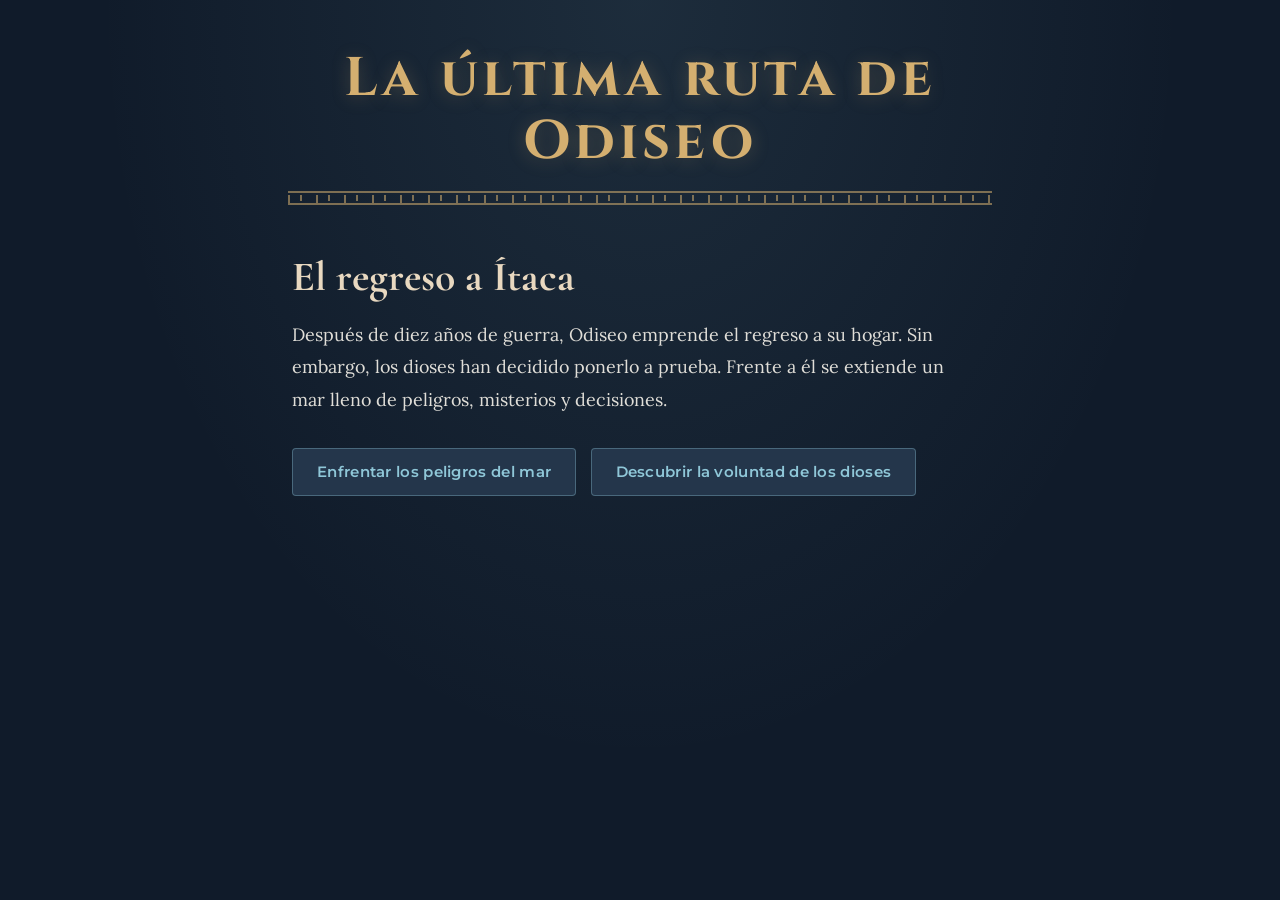
<file: index.html>
<!DOCTYPE html>
<html lang="es">
<head>
  <meta charset="UTF-8">
  <meta name="viewport" content="width=device-width, initial-scale=1">
  <title>El regreso a Ítaca | La última ruta de Odiseo</title>
  <meta name="description" content="Ficción interactiva breve basada en La Odisea, de Homero.">

  <!-- Tipografías de Google Fonts -->
  <link rel="preconnect" href="https://fonts.googleapis.com">
  <link rel="preconnect" href="https://fonts.gstatic.com" crossorigin>
  <link href="https://fonts.googleapis.com/css2?family=Cinzel:wght@500;700&family=Cormorant+Garamond:ital,wght@0,500;0,700;1,500&family=Lora:ital,wght@0,400;0,500;1,400&family=Montserrat:wght@500;600&display=swap" rel="stylesheet">

  <!-- CSS externo -->
  <link rel="stylesheet" href="style.css">
</head>
<body>

  <header class="cabecera">
    <h1>La última ruta de Odiseo</h1>
  </header>

  <main>
    <section class="nodo">
      <h2>El regreso a Ítaca</h2>
      <p>Después de diez años de guerra, Odiseo emprende el regreso a su hogar. Sin embargo, los dioses han decidido ponerlo a prueba. Frente a él se extiende un mar lleno de peligros, misterios y decisiones.</p>
      <nav class="opciones" aria-label="Decisiones">
        <a class="boton" href="nodo-2.html">Enfrentar los peligros del mar</a>
        <a class="boton" href="nodo-3.html">Descubrir la voluntad de los dioses</a>
      </nav>
    </section>
  </main>

</body>
</html>
</file>
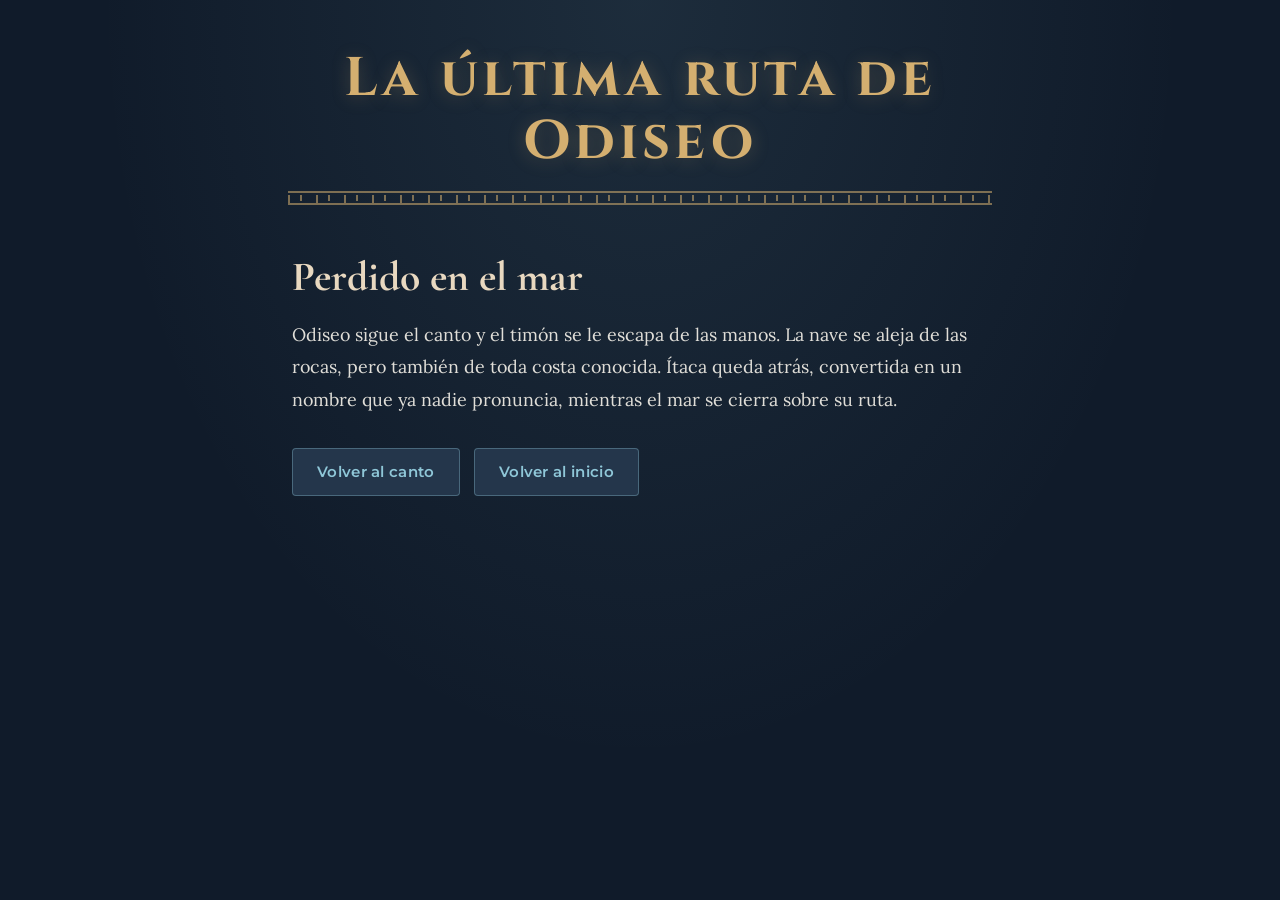
<file: final-alternativo.html>
<!DOCTYPE html>
<html lang="es">
<head>
  <meta charset="UTF-8">
  <meta name="viewport" content="width=device-width, initial-scale=1">
  <title>Perdido en el mar | La última ruta de Odiseo</title>
  <meta name="description" content="Ficción interactiva breve basada en La Odisea, de Homero.">

  <!-- Tipografías de Google Fonts -->
  <link rel="preconnect" href="https://fonts.googleapis.com">
  <link rel="preconnect" href="https://fonts.gstatic.com" crossorigin>
  <link href="https://fonts.googleapis.com/css2?family=Cinzel:wght@500;700&family=Cormorant+Garamond:ital,wght@0,500;0,700;1,500&family=Lora:ital,wght@0,400;0,500;1,400&family=Montserrat:wght@500;600&display=swap" rel="stylesheet">

  <!-- CSS externo -->
  <link rel="stylesheet" href="style.css">
</head>
<body>

  <header class="cabecera">
    <h1>La última ruta de Odiseo</h1>
  </header>

  <main>
    <section class="nodo">
      <h2>Perdido en el mar</h2>
      <p>Odiseo sigue el canto y el timón se le escapa de las manos. La nave se aleja de las rocas, pero también de toda costa conocida. Ítaca queda atrás, convertida en un nombre que ya nadie pronuncia, mientras el mar se cierra sobre su ruta.</p>
      <nav class="opciones" aria-label="Decisiones">
        <a class="boton" href="nodo-4.html">Volver al canto</a>
        <a class="boton" href="index.html">Volver al inicio</a>
      </nav>
    </section>
  </main>

</body>
</html>
</file>
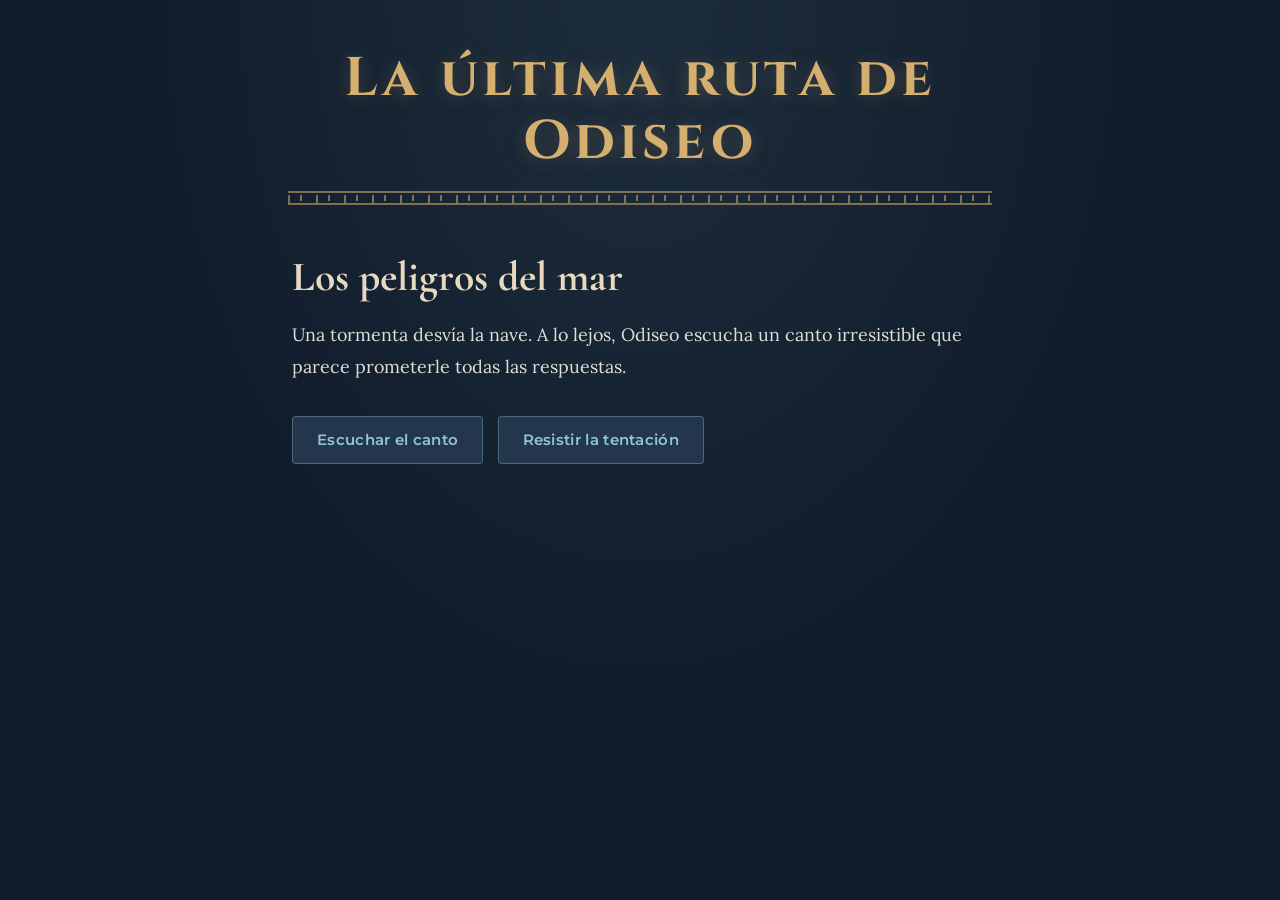
<file: nodo-2.html>
<!DOCTYPE html>
<html lang="es">
<head>
  <meta charset="UTF-8">
  <meta name="viewport" content="width=device-width, initial-scale=1">
  <title>Los peligros del mar | La última ruta de Odiseo</title>
  <meta name="description" content="Ficción interactiva breve basada en La Odisea, de Homero.">

  <!-- Tipografías de Google Fonts -->
  <link rel="preconnect" href="https://fonts.googleapis.com">
  <link rel="preconnect" href="https://fonts.gstatic.com" crossorigin>
  <link href="https://fonts.googleapis.com/css2?family=Cinzel:wght@500;700&family=Cormorant+Garamond:ital,wght@0,500;0,700;1,500&family=Lora:ital,wght@0,400;0,500;1,400&family=Montserrat:wght@500;600&display=swap" rel="stylesheet">

  <!-- CSS externo -->
  <link rel="stylesheet" href="style.css">
</head>
<body>

  <header class="cabecera">
    <h1>La última ruta de Odiseo</h1>
  </header>

  <main>
    <section class="nodo">
      <h2>Los peligros del mar</h2>
      <p>Una tormenta desvía la nave. A lo lejos, Odiseo escucha un canto irresistible que parece prometerle todas las respuestas.</p>
      <nav class="opciones" aria-label="Decisiones">
        <a class="boton" href="nodo-4.html">Escuchar el canto</a>
        <a class="boton" href="nodo-5.html">Resistir la tentación</a>
      </nav>
    </section>
  </main>

</body>
</html>
</file>
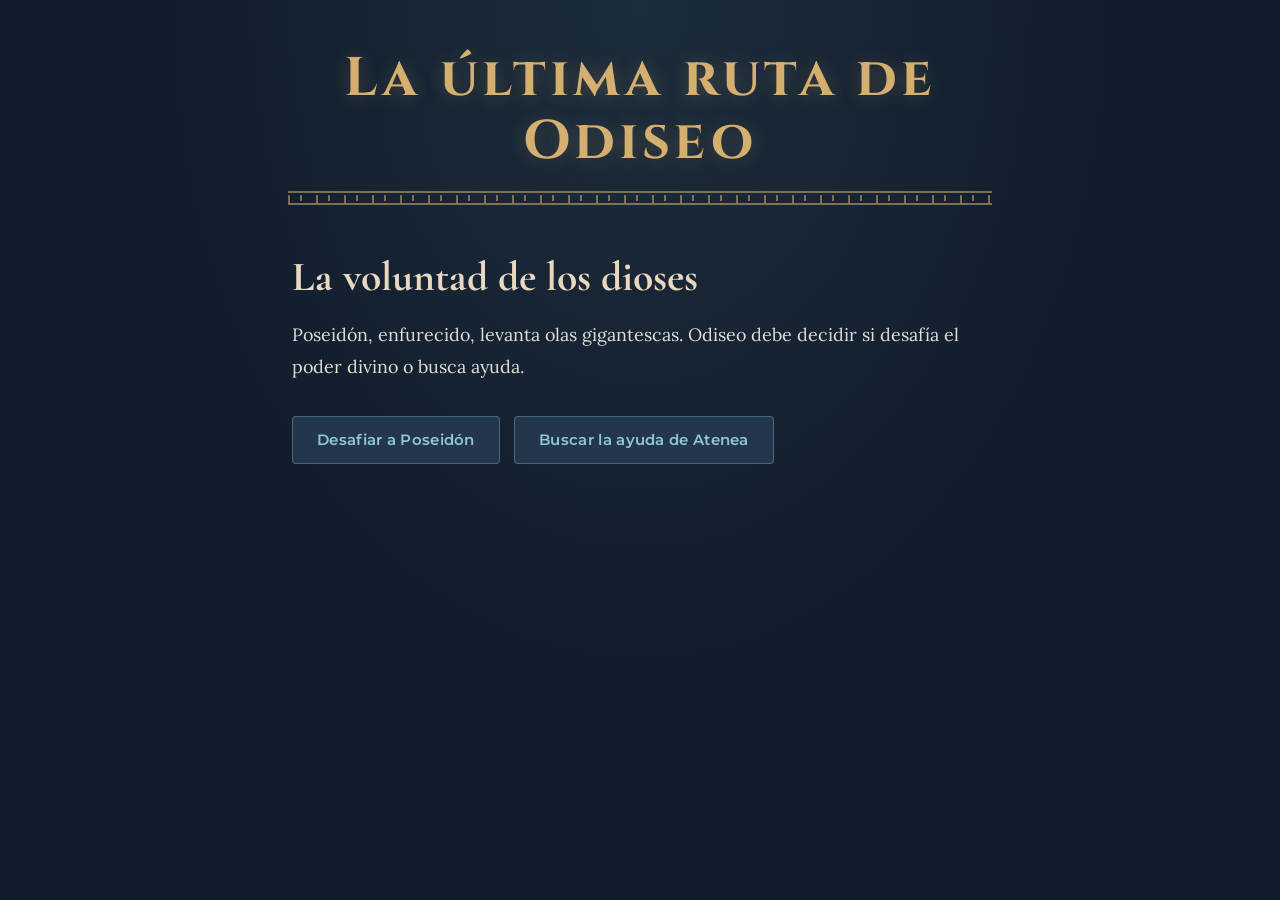
<file: nodo-3.html>
<!DOCTYPE html>
<html lang="es">
<head>
  <meta charset="UTF-8">
  <meta name="viewport" content="width=device-width, initial-scale=1">
  <title>La voluntad de los dioses | La última ruta de Odiseo</title>
  <meta name="description" content="Ficción interactiva breve basada en La Odisea, de Homero.">

  <!-- Tipografías de Google Fonts -->
  <link rel="preconnect" href="https://fonts.googleapis.com">
  <link rel="preconnect" href="https://fonts.gstatic.com" crossorigin>
  <link href="https://fonts.googleapis.com/css2?family=Cinzel:wght@500;700&family=Cormorant+Garamond:ital,wght@0,500;0,700;1,500&family=Lora:ital,wght@0,400;0,500;1,400&family=Montserrat:wght@500;600&display=swap" rel="stylesheet">

  <!-- CSS externo -->
  <link rel="stylesheet" href="style.css">
</head>
<body>

  <header class="cabecera">
    <h1>La última ruta de Odiseo</h1>
  </header>

  <main>
    <section class="nodo">
      <h2>La voluntad de los dioses</h2>
      <p>Poseidón, enfurecido, levanta olas gigantescas. Odiseo debe decidir si desafía el poder divino o busca ayuda.</p>
      <nav class="opciones" aria-label="Decisiones">
        <a class="boton" href="nodo-5.html">Desafiar a Poseidón</a>
        <a class="boton" href="nodo-6.html">Buscar la ayuda de Atenea</a>
      </nav>
    </section>
  </main>

</body>
</html>
</file>
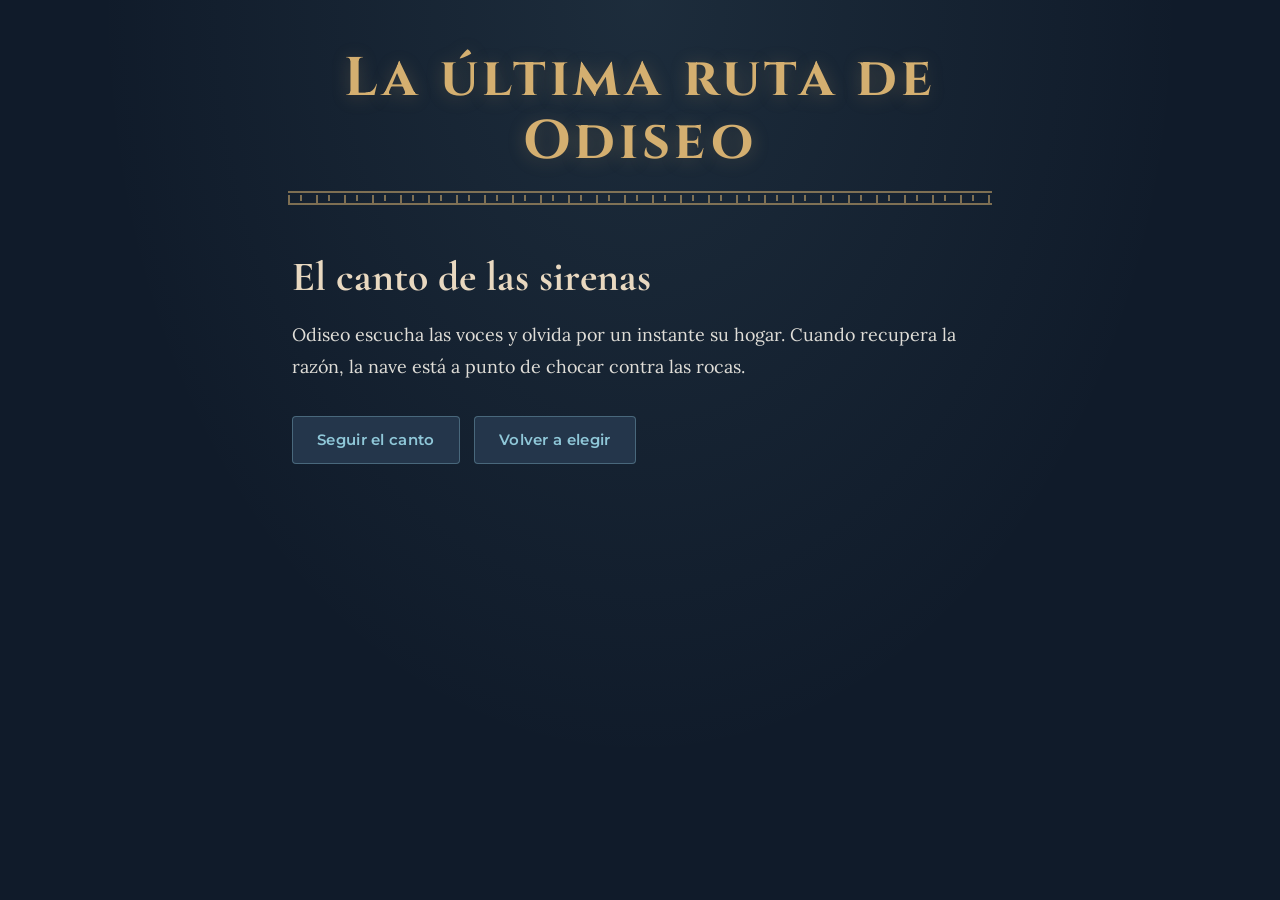
<file: nodo-4.html>
<!DOCTYPE html>
<html lang="es">
<head>
  <meta charset="UTF-8">
  <meta name="viewport" content="width=device-width, initial-scale=1">
  <title>El canto de las sirenas | La última ruta de Odiseo</title>
  <meta name="description" content="Ficción interactiva breve basada en La Odisea, de Homero.">

  <!-- Tipografías de Google Fonts -->
  <link rel="preconnect" href="https://fonts.googleapis.com">
  <link rel="preconnect" href="https://fonts.gstatic.com" crossorigin>
  <link href="https://fonts.googleapis.com/css2?family=Cinzel:wght@500;700&family=Cormorant+Garamond:ital,wght@0,500;0,700;1,500&family=Lora:ital,wght@0,400;0,500;1,400&family=Montserrat:wght@500;600&display=swap" rel="stylesheet">

  <!-- CSS externo -->
  <link rel="stylesheet" href="style.css">
</head>
<body>

  <header class="cabecera">
    <h1>La última ruta de Odiseo</h1>
  </header>

  <main>
    <section class="nodo">
      <h2>El canto de las sirenas</h2>
      <p>Odiseo escucha las voces y olvida por un instante su hogar. Cuando recupera la razón, la nave está a punto de chocar contra las rocas.</p>
      <nav class="opciones" aria-label="Decisiones">
        <a class="boton" href="final-alternativo.html">Seguir el canto</a>
        <a class="boton" href="index.html">Volver a elegir</a>
      </nav>
    </section>
  </main>

</body>
</html>
</file>
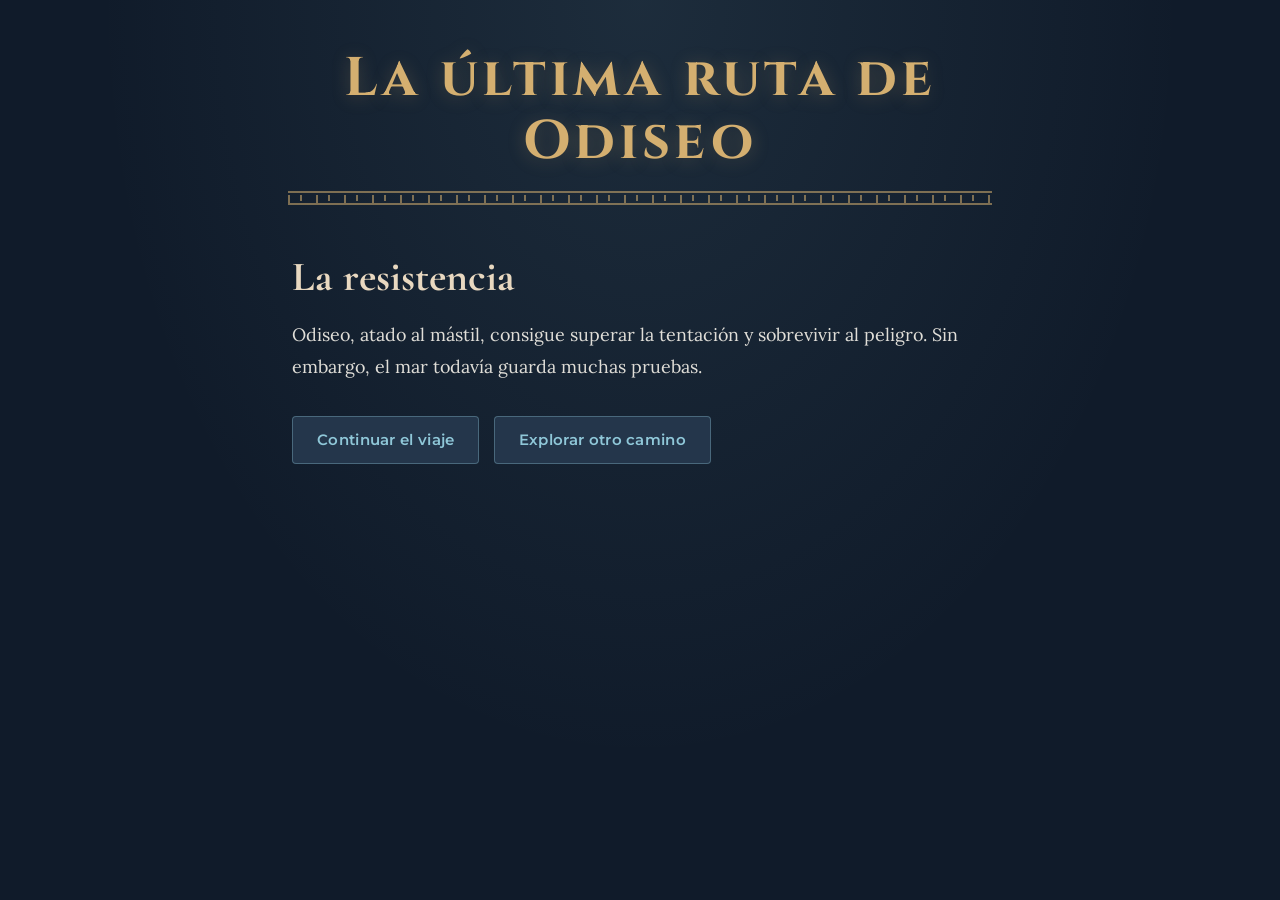
<file: nodo-5.html>
<!DOCTYPE html>
<html lang="es">
<head>
  <meta charset="UTF-8">
  <meta name="viewport" content="width=device-width, initial-scale=1">
  <title>La resistencia | La última ruta de Odiseo</title>
  <meta name="description" content="Ficción interactiva breve basada en La Odisea, de Homero.">

  <!-- Tipografías de Google Fonts -->
  <link rel="preconnect" href="https://fonts.googleapis.com">
  <link rel="preconnect" href="https://fonts.gstatic.com" crossorigin>
  <link href="https://fonts.googleapis.com/css2?family=Cinzel:wght@500;700&family=Cormorant+Garamond:ital,wght@0,500;0,700;1,500&family=Lora:ital,wght@0,400;0,500;1,400&family=Montserrat:wght@500;600&display=swap" rel="stylesheet">

  <!-- CSS externo -->
  <link rel="stylesheet" href="style.css">
</head>
<body>

  <header class="cabecera">
    <h1>La última ruta de Odiseo</h1>
  </header>

  <main>
    <section class="nodo">
      <h2>La resistencia</h2>
      <p>Odiseo, atado al mástil, consigue superar la tentación y sobrevivir al peligro. Sin embargo, el mar todavía guarda muchas pruebas.</p>
      <nav class="opciones" aria-label="Decisiones">
        <a class="boton" href="nodo-6.html">Continuar el viaje</a>
        <a class="boton" href="nodo-2.html">Explorar otro camino</a>
      </nav>
    </section>
  </main>

</body>
</html>
</file>
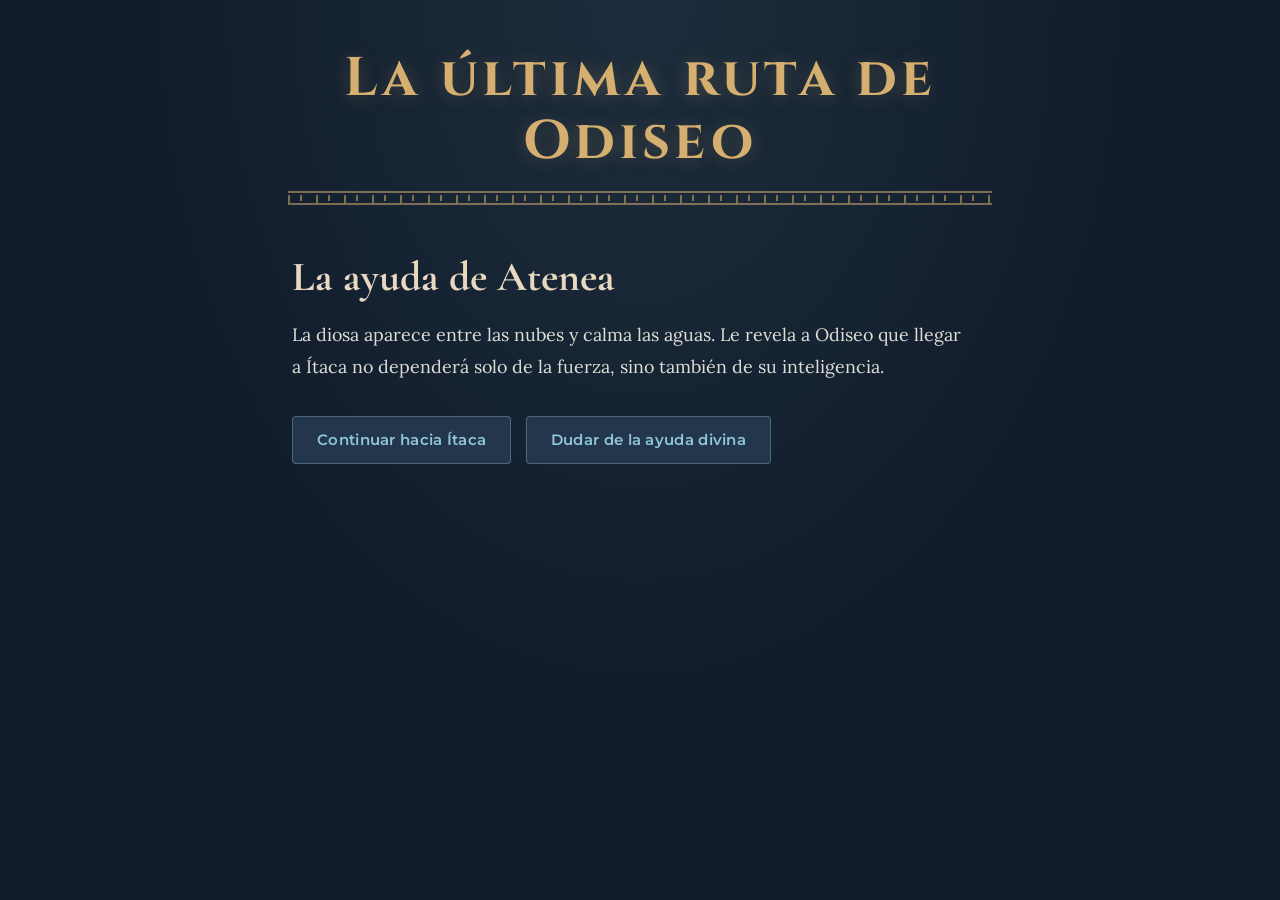
<file: nodo-6.html>
<!DOCTYPE html>
<html lang="es">
<head>
  <meta charset="UTF-8">
  <meta name="viewport" content="width=device-width, initial-scale=1">
  <title>La ayuda de Atenea | La última ruta de Odiseo</title>
  <meta name="description" content="Ficción interactiva breve basada en La Odisea, de Homero.">

  <!-- Tipografías de Google Fonts -->
  <link rel="preconnect" href="https://fonts.googleapis.com">
  <link rel="preconnect" href="https://fonts.gstatic.com" crossorigin>
  <link href="https://fonts.googleapis.com/css2?family=Cinzel:wght@500;700&family=Cormorant+Garamond:ital,wght@0,500;0,700;1,500&family=Lora:ital,wght@0,400;0,500;1,400&family=Montserrat:wght@500;600&display=swap" rel="stylesheet">

  <!-- CSS externo -->
  <link rel="stylesheet" href="style.css">
</head>
<body>

  <header class="cabecera">
    <h1>La última ruta de Odiseo</h1>
  </header>

  <main>
    <section class="nodo">
      <h2>La ayuda de Atenea</h2>
      <p>La diosa aparece entre las nubes y calma las aguas. Le revela a Odiseo que llegar a Ítaca no dependerá solo de la fuerza, sino también de su inteligencia.</p>
      <nav class="opciones" aria-label="Decisiones">
        <a class="boton" href="nodo-7.html">Continuar hacia Ítaca</a>
        <a class="boton" href="nodo-3.html">Dudar de la ayuda divina</a>
      </nav>
    </section>
  </main>

</body>
</html>
</file>
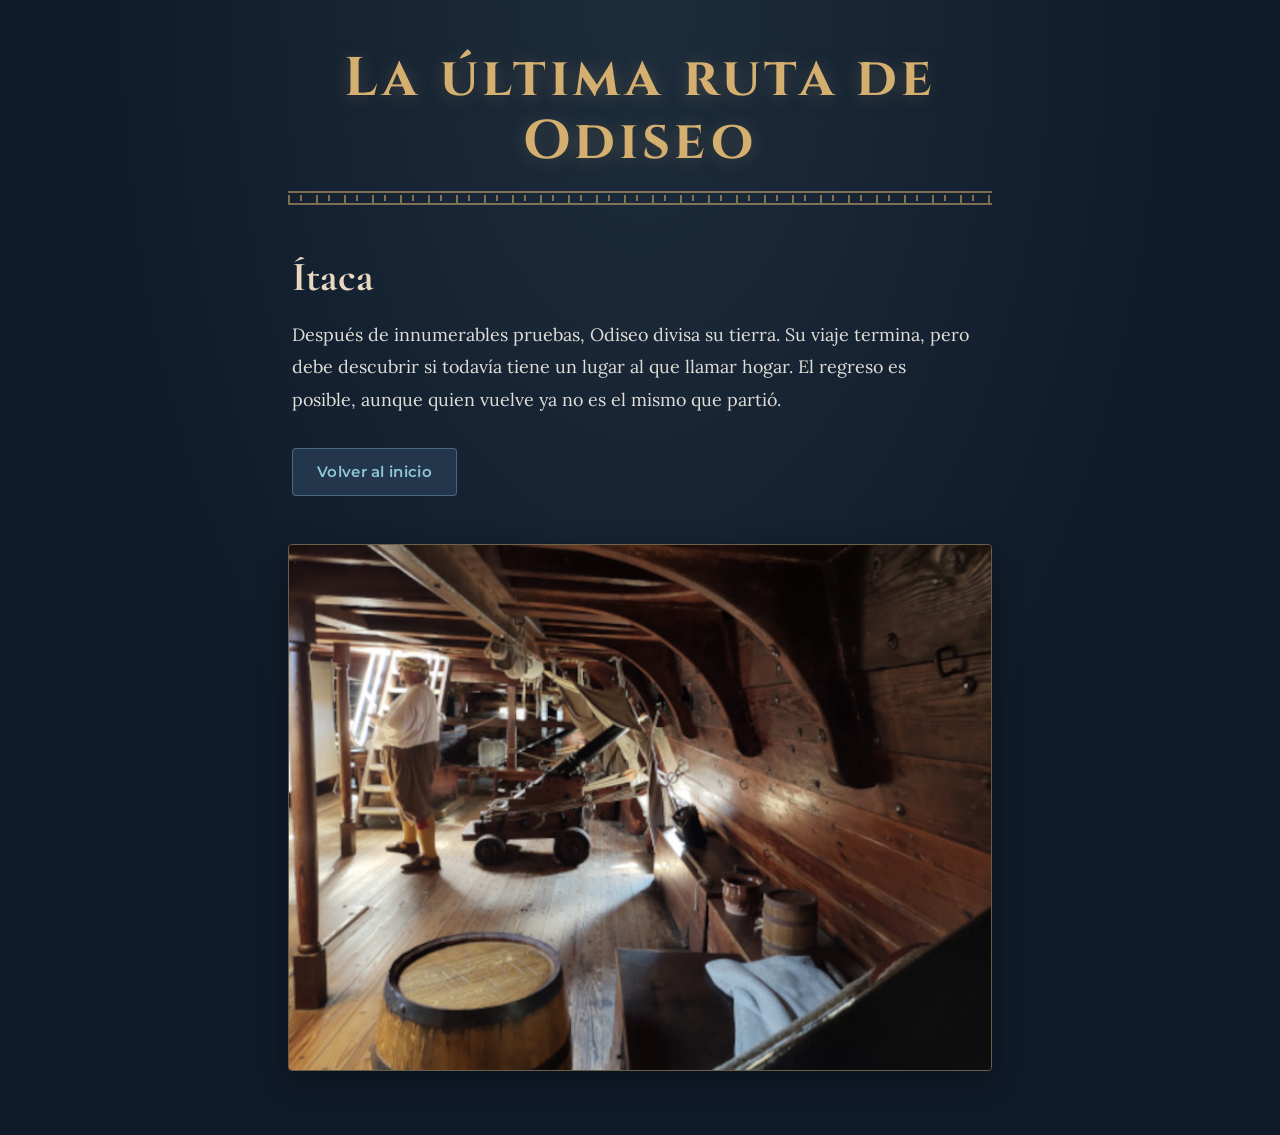
<file: nodo-7.html>
<!DOCTYPE html>
<html lang="es">
<head>
  <meta charset="UTF-8">
  <meta name="viewport" content="width=device-width, initial-scale=1">
  <title>Ítaca | La última ruta de Odiseo</title>
  <meta name="description" content="Ficción interactiva breve basada en La Odisea, de Homero.">

  <!-- Tipografías de Google Fonts -->
  <link rel="preconnect" href="https://fonts.googleapis.com">
  <link rel="preconnect" href="https://fonts.gstatic.com" crossorigin>
  <link href="https://fonts.googleapis.com/css2?family=Cinzel:wght@500;700&family=Cormorant+Garamond:ital,wght@0,500;0,700;1,500&family=Lora:ital,wght@0,400;0,500;1,400&family=Montserrat:wght@500;600&display=swap" rel="stylesheet">

  <!-- CSS externo -->
  <link rel="stylesheet" href="style.css">
</head>
<body>

  <header class="cabecera">
    <h1>La última ruta de Odiseo</h1>
  </header>

  <main>
    <section class="nodo">
      <h2>Ítaca</h2>
      <p>Después de innumerables pruebas, Odiseo divisa su tierra. Su viaje termina, pero debe descubrir si todavía tiene un lugar al que llamar hogar. El regreso es posible, aunque quien vuelve ya no es el mismo que partió.</p>
      <nav class="opciones" aria-label="Decisiones">
        <a class="boton" href="index.html">Volver al inicio</a>
      </nav>
    </section>

    <figure class="ilustracion">
      <img src="imglaodisea.jpg" alt="Interior de la cubierta de un barco de madera, con un cañón, barriles y una persona con ropa de época">
    </figure>
  </main>

</body>
</html>
</file>
<file: style.css>
/* La última ruta de Odiseo — hoja de estilos externa */

/* Tipografías (se cargan también por <link> en el HTML; este @import
   garantiza que el CSS sea autosuficiente) */
@import url("https://fonts.googleapis.com/css2?family=Cinzel:wght@500;700&family=Cormorant+Garamond:ital,wght@0,500;0,700;1,500&family=Lora:ital,wght@0,400;0,500;1,400&family=Montserrat:wght@500;600&display=swap");

:root {
  --fondo: #101B2A;
  --boton: #24364B;
  --dorado-h1: #D4AF70;
  --beige-h2: #E8D8C0;
  --gris-p: #E0DED8;
  --celeste-a: #8FC7D8;
  --dorado-hover: #E7BD72;
}

*,
*::before,
*::after {
  box-sizing: border-box;
}

html {
  scroll-behavior: smooth;
}

body {
  margin: 0;
  min-height: 100vh;
  background-color: var(--fondo);
  /* Un leve resplandor en lo alto, como luz sobre el horizonte marino */
  background-image: radial-gradient(ellipse at 50% 0%, rgba(143, 199, 216, 0.10), transparent 60%);
  background-repeat: no-repeat;
  color: var(--gris-p);
  display: flex;
  flex-direction: column;
  align-items: center;
  padding: 3rem 1.25rem 4rem;
}

/* ---------- Cabecera ---------- */

.cabecera {
  width: 100%;
  max-width: 44rem;
  text-align: center;
  padding-bottom: 2rem;
  margin-bottom: 2.5rem;
  /* Greca griega (meandro) hecha solo con CSS */
  position: relative;
}

.cabecera::after {
  content: "";
  position: absolute;
  left: 0;
  right: 0;
  bottom: 0;
  height: 14px;
  background:
    linear-gradient(var(--dorado-h1), var(--dorado-h1)) 0 0 / 100% 2px no-repeat,
    linear-gradient(90deg, var(--dorado-h1) 2px, transparent 2px) 0 4px / 28px 10px repeat-x,
    linear-gradient(90deg, transparent 12px, var(--dorado-h1) 12px, var(--dorado-h1) 14px, transparent 14px) 0 4px / 28px 6px repeat-x,
    linear-gradient(var(--dorado-h1), var(--dorado-h1)) 0 12px / 100% 2px no-repeat;
  opacity: 0.55;
}

h1 {
  margin: 0;
  font-family: "Cinzel", serif;
  font-weight: 700;
  font-size: clamp(1.9rem, 6vw, 3.4rem);
  letter-spacing: 0.08em;
  line-height: 1.15;
  color: var(--dorado-h1);
  text-shadow: 0 2px 18px rgba(212, 175, 112, 0.25);
}

/* ---------- Nodos ---------- */

main {
  width: 100%;
  max-width: 44rem;
}

.nodo {
  display: block;
  padding: 0.5rem 0.25rem;
  animation: aparecer 0.7s ease both;
}

@keyframes aparecer {
  from {
    opacity: 0;
    transform: translateY(10px);
  }
  to {
    opacity: 1;
    transform: translateY(0);
  }
}

h2 {
  margin: 0 0 1rem;
  font-family: "Cormorant Garamond", serif;
  font-weight: 700;
  font-size: clamp(1.9rem, 5vw, 2.6rem);
  line-height: 1.2;
  color: var(--beige-h2);
}

p {
  margin: 0 0 2rem;
  max-width: 62ch;
  font-family: "Lora", serif;
  font-size: 1.12rem;
  line-height: 1.8;
  color: var(--gris-p);
}

/* ---------- Opciones (enlaces como botones) ---------- */

.opciones {
  display: flex;
  flex-wrap: wrap;
  gap: 0.9rem;
}

a {
  font-family: "Montserrat", sans-serif;
  font-weight: 600;
  color: var(--celeste-a);
  text-decoration: none;
}

.boton {
  display: inline-block;
  padding: 0.85rem 1.5rem;
  background-color: var(--boton);
  border: 1px solid rgba(143, 199, 216, 0.35);
  border-radius: 4px;
  font-size: 0.95rem;
  letter-spacing: 0.02em;
  transition:
    color 0.3s ease,
    background-color 0.3s ease,
    border-color 0.3s ease,
    transform 0.3s ease,
    box-shadow 0.3s ease;
}

a:hover,
a:focus-visible {
  color: var(--dorado-hover);
}

.boton:hover,
.boton:focus-visible {
  border-color: var(--dorado-hover);
  background-color: #2c4260;
  transform: translateY(-3px);
  box-shadow: 0 8px 20px rgba(0, 0, 0, 0.35);
}

.boton:active {
  transform: translateY(0);
}

a:focus-visible {
  outline: 2px solid var(--dorado-hover);
  outline-offset: 3px;
}

/* ---------- Ilustración (nodo final) ---------- */

.ilustracion {
  margin: 2.5rem 0 0;
}

.ilustracion img {
  display: block;
  width: 100%;
  height: auto;
  border: 1px solid rgba(212, 175, 112, 0.45);
  border-radius: 4px;
  box-shadow: 0 10px 30px rgba(0, 0, 0, 0.4);
}

/* ---------- Adaptación a móvil ---------- */

@media (max-width: 520px) {
  body {
    padding-top: 2rem;
  }

  .opciones {
    flex-direction: column;
  }

  .boton {
    width: 100%;
    text-align: center;
  }
}

/* ---------- Accesibilidad: respetar reducción de movimiento ---------- */

@media (prefers-reduced-motion: reduce) {
  html {
    scroll-behavior: auto;
  }

  .nodo {
    animation: none;
  }

  .boton {
    transition: none;
  }

  .boton:hover,
  .boton:focus-visible {
    transform: none;
  }
}
</file>
